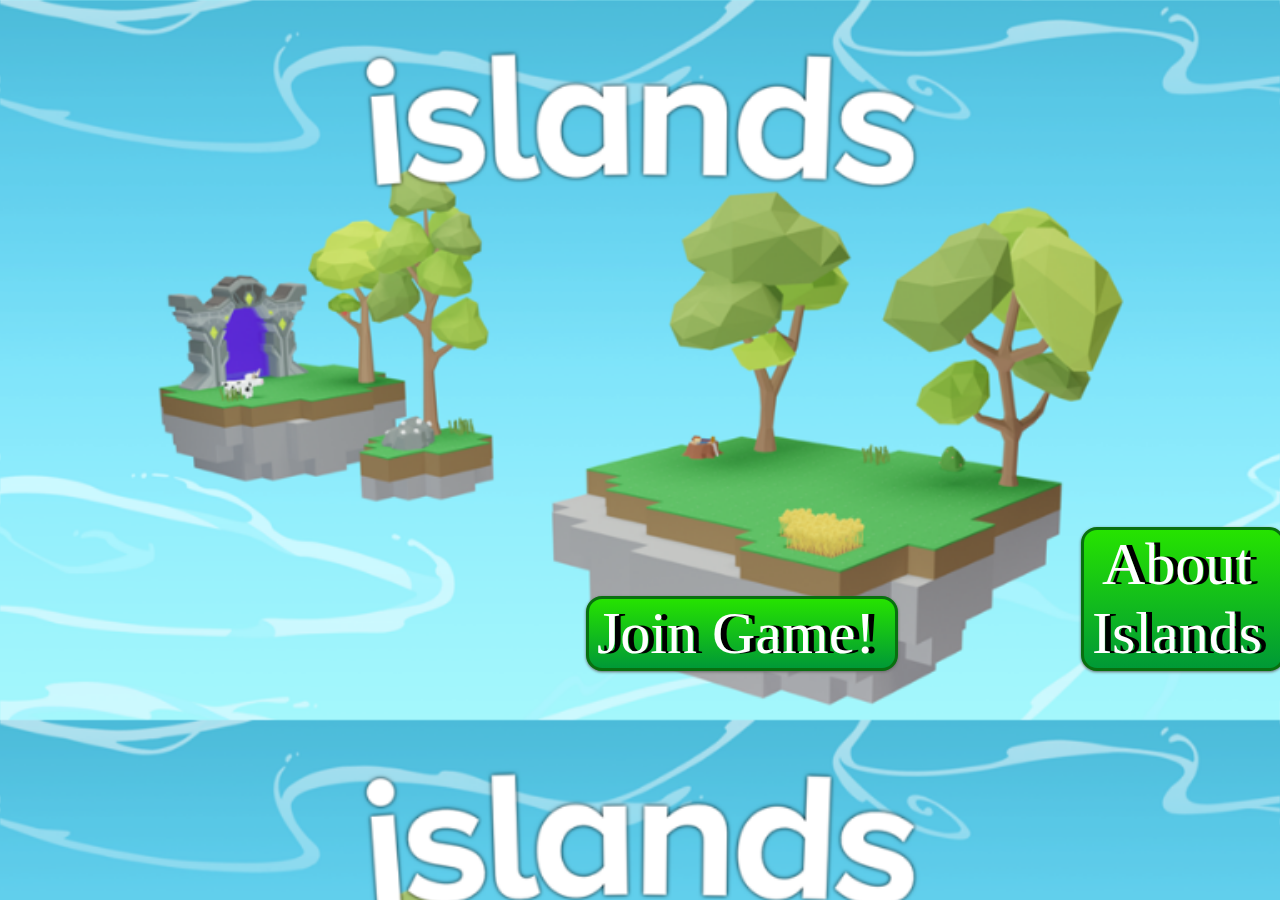
<file: index.html>
<!DOCTYPE html>
<html lang="en">
<head>
    <meta charset="UTF-8">
    <meta http-equiv="X-UA-Compatible" content="IE=edge">
    <meta name="viewport" content="width=device-width, initial-scale=1.0">
    <link rel="stylesheet" href="main.css">
    <title>Islands Fan Site</title>
</head>
<body>
    <div id="header">
        <h1 id="Islands Fan Site"></h1>
    </div>
    <div id="About" class="">
        <button id="btn" class="btn">About Islands</button>
        <button id="btn_J" class="btn_J">Join Game!</button>
    </div>
</body>
<script src="main.js"></script>
<script lang="dix" src="index.dix"></script>
<script src="noti.js"></script>
</html>
</file>
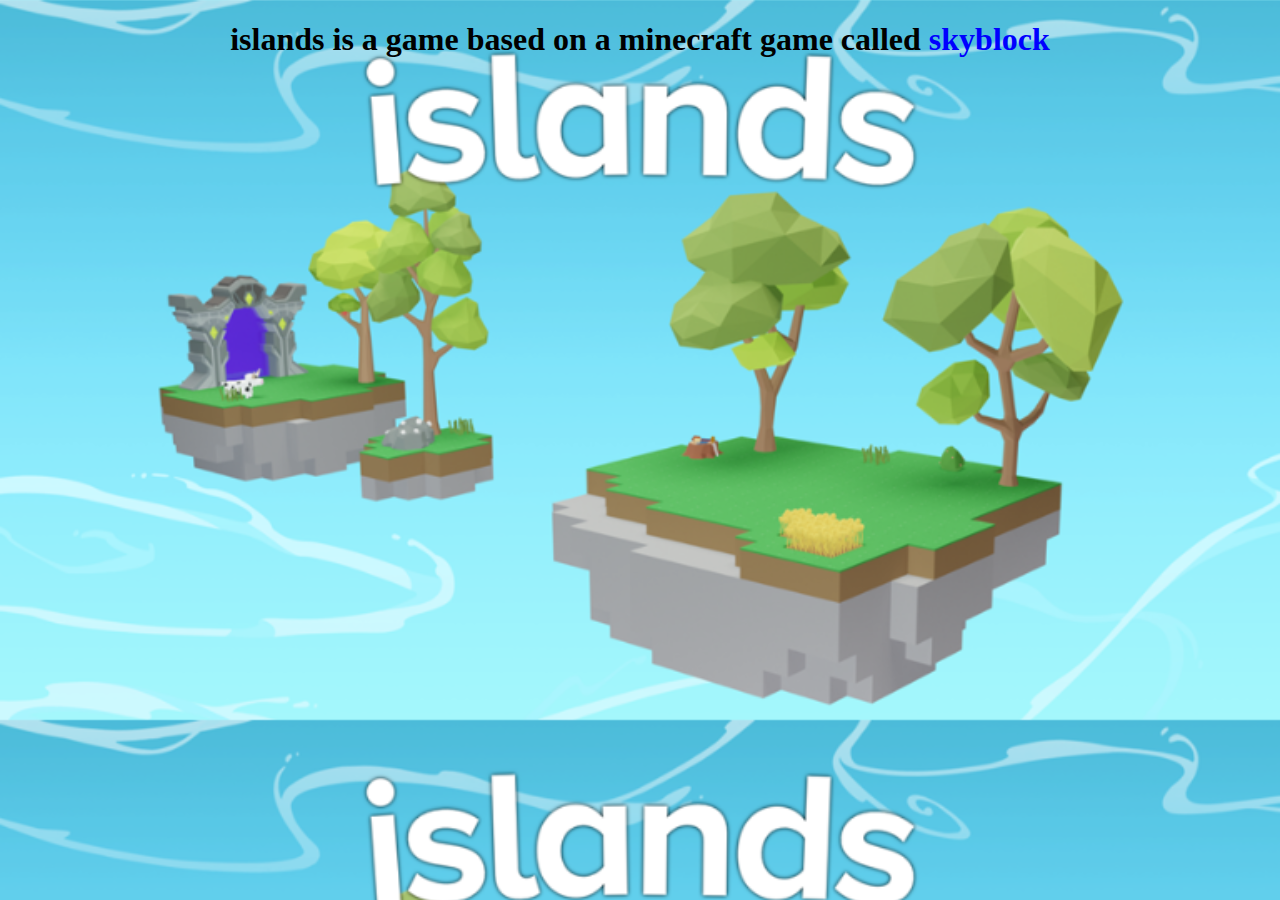
<file: about.html>
<!DOCTYPE html>
<html lang="en">
<head>
    <meta charset="UTF-8">
    <meta http-equiv="X-UA-Compatible" content="IE=edge">
    <meta name="viewport" content="width=device-width, initial-scale=1.0">
    <title>Islands Fan Site</title>
    <link rel="stylesheet" href="main.css">
</head>
<body>
    <div>
        <h1 id="h1header" class="h1header">
            islands is a game based on a minecraft game called <a href="https://minecraft.fandom.com/wiki/Tutorials/Skyblock" class="skyblock_lnk">skyblock</a>    
        </h1>
    </div>
</body>
<script lang="python">
    print("input")
</script>
</html>
</file>
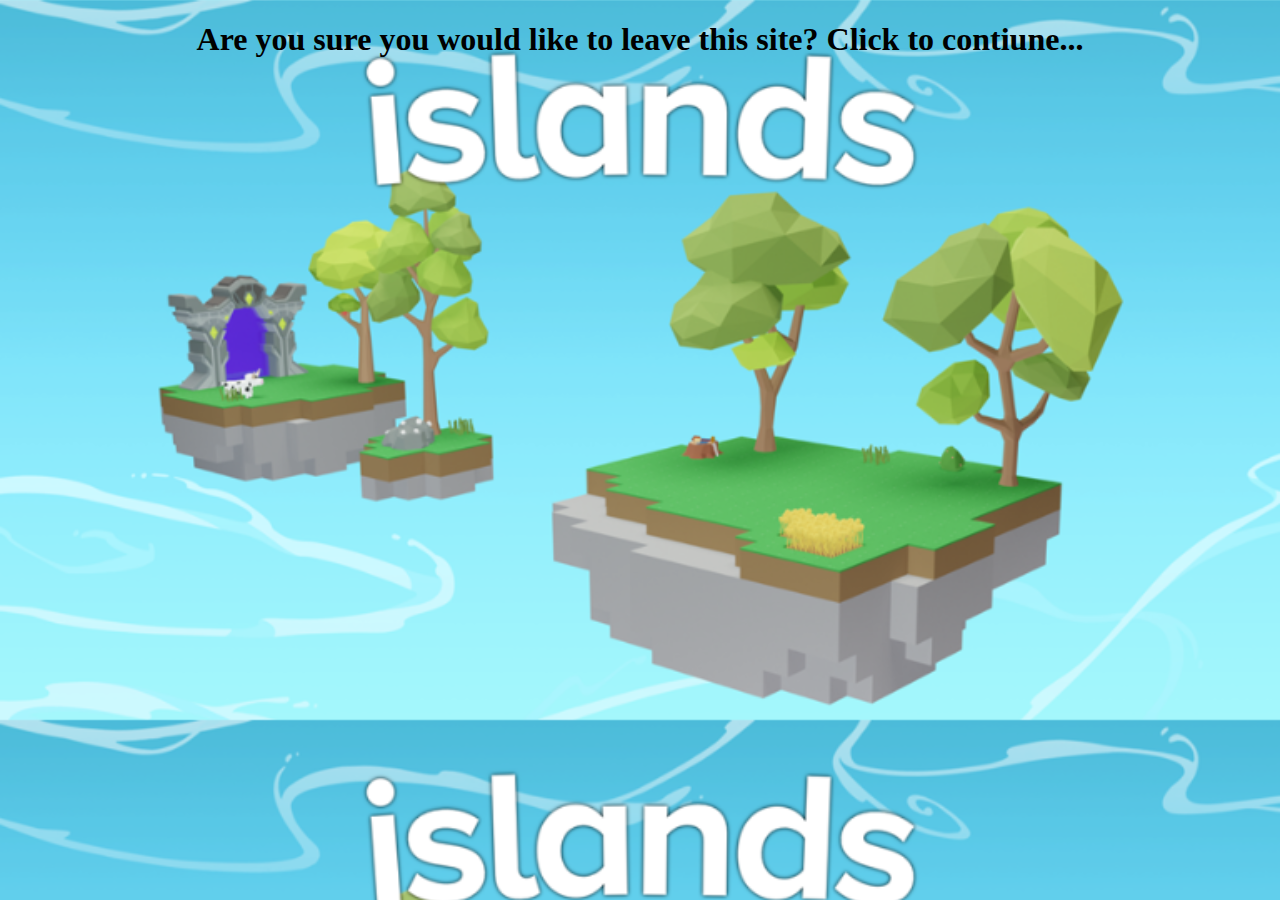
<file: launching.html>
<!DOCTYPE html>
<html lang="en">
<head>
    <meta charset="UTF-8">
    <meta http-equiv="X-UA-Compatible" content="IE=edge">
    <meta name="viewport" content="width=device-width, initial-scale=1.0">
    <link rel="stylesheet" href="main.css">
    <title>Islands Fan Site</title>
</head>
<body>
    <h1 id="data_launch">
        Are you sure you would like to leave this site? Click to contiune...
    </h1>
    <script src="load.js"></script>
</body>
</html>
</file>
<file: main.css>
body{
   background-image: url("islandsmainbg.png");
   background-size: cover;
   background-color: gray;
}
h1{
    text-align: center;
}
.btn_J {
    background: #26e300;
    background-image: -webkit-linear-gradient(top, #26e300, #009936);
    background-image: -moz-linear-gradient(top, #26e300, #009936);
    background-image: -ms-linear-gradient(top, #26e300, #009936);
    background-image: -o-linear-gradient(top, #26e300, #009936);
    background-image: linear-gradient(to bottom, #26e300, #009936);
    -webkit-border-radius: 16;
    -moz-border-radius: 16;
    border-radius: 16px;
    text-shadow: 6px 0px 0px #000000;
    -webkit-box-shadow: 0px 1px 3px #666666;
    -moz-box-shadow: 0px 1px 3px #666666;
    box-shadow: 0px 1px 3px #666666;
    font-family: Georgia;
    color: #ffffff;
    font-size: 60px;
    padding: 0px 20px 0px 8px;
    border: solid #08700f 3px;
    text-decoration: none;
    margin: 575px -1772px -300px;
  }
  
  .btn_J:hover {
    background: #3cb0fd;
    background-image: -webkit-linear-gradient(top, #3cb0fd, #3498db);
    background-image: -moz-linear-gradient(top, #3cb0fd, #3498db);
    background-image: -ms-linear-gradient(top, #3cb0fd, #3498db);
    background-image: -o-linear-gradient(top, #3cb0fd, #3498db);
    background-image: linear-gradient(to bottom, #3cb0fd, #3498db);
    text-decoration: none;
  }
  .btn {
    background: #26e300;
    background-image: -webkit-linear-gradient(top, #26e300, #009936);
    background-image: -moz-linear-gradient(top, #26e300, #009936);
    background-image: -ms-linear-gradient(top, #26e300, #009936);
    background-image: -o-linear-gradient(top, #26e300, #009936);
    background-image: linear-gradient(to bottom, #26e300, #009936);
    -webkit-border-radius: 16;
    -moz-border-radius: 16;
    border-radius: 16px;
    text-shadow: 6px 0px 0px #000000;
    -webkit-box-shadow: 0px 1px 3px #666666;
    -moz-box-shadow: 0px 1px 3px #666666;
    box-shadow: 0px 1px 3px #666666;
    font-family: Georgia;
    color: #ffffff;
    font-size: 60px;
    padding: 0px 20px 0px 8px;
    border: solid #08700f 3px;
    text-decoration: none;
    margin: 475px 1073px -100px;
  }
  
  .btn:hover {
    background: #3cb0fd;
    background-image: -webkit-linear-gradient(top, #3cb0fd, #3498db);
    background-image: -moz-linear-gradient(top, #3cb0fd, #3498db);
    background-image: -ms-linear-gradient(top, #3cb0fd, #3498db);
    background-image: -o-linear-gradient(top, #3cb0fd, #3498db);
    background-image: linear-gradient(to bottom, #3cb0fd, #3498db);
    text-decoration: none;
  }
  .btn {
    background: #26e300;
    background-image: -webkit-linear-gradient(top, #26e300, #009936);
    background-image: -moz-linear-gradient(top, #26e300, #009936);
    background-image: -ms-linear-gradient(top, #26e300, #009936);
    background-image: -o-linear-gradient(top, #26e300, #009936);
    background-image: linear-gradient(to bottom, #26e300, #009936);
    -webkit-border-radius: 16;
    -moz-border-radius: 16;
    border-radius: 16px;
    text-shadow: 6px 0px 0px #000000;
    -webkit-box-shadow: 0px 1px 3px #666666;
    -moz-box-shadow: 0px 1px 3px #666666;
    box-shadow: 0px 1px 3px #666666;
    font-family: Georgia;
    color: #ffffff;
    font-size: 60px;
    padding: 0px 20px 0px 8px;
    border: solid #08700f 3px;
    text-decoration: none;
    margin: 475px 1073px -100px;
  }
  
  .btn:hover {
    background: #3cb0fd;
    background-image: -webkit-linear-gradient(top, #3cb0fd, #3498db);
    background-image: -moz-linear-gradient(top, #3cb0fd, #3498db);
    background-image: -ms-linear-gradient(top, #3cb0fd, #3498db);
    background-image: -o-linear-gradient(top, #3cb0fd, #3498db);
    background-image: linear-gradient(to bottom, #3cb0fd, #3498db);
    text-decoration: none;
  }
  .btn {
    background: #26e300;
    background-image: -webkit-linear-gradient(top, #26e300, #009936);
    background-image: -moz-linear-gradient(top, #26e300, #009936);
    background-image: -ms-linear-gradient(top, #26e300, #009936);
    background-image: -o-linear-gradient(top, #26e300, #009936);
    background-image: linear-gradient(to bottom, #26e300, #009936);
    -webkit-border-radius: 16;
    -moz-border-radius: 16;
    border-radius: 16px;
    text-shadow: 6px 0px 0px #000000;
    -webkit-box-shadow: 0px 1px 3px #666666;
    -moz-box-shadow: 0px 1px 3px #666666;
    box-shadow: 0px 1px 3px #666666;
    font-family: Georgia;
    color: #ffffff;
    font-size: 60px;
    padding: 0px 20px 0px 8px;
    border: solid #08700f 3px;
    text-decoration: none;
    margin: 475px 1073px -100px;
  }
  
  .btn:hover {
    background: #3cb0fd;
    background-image: -webkit-linear-gradient(top, #3cb0fd, #3498db);
    background-image: -moz-linear-gradient(top, #3cb0fd, #3498db);
    background-image: -ms-linear-gradient(top, #3cb0fd, #3498db);
    background-image: -o-linear-gradient(top, #3cb0fd, #3498db);
    background-image: linear-gradient(to bottom, #3cb0fd, #3498db);
    text-decoration: none;
  }
  





  .about_a{
    text-decoration: none;
    color:white;
  }
  .skyblock_lnk{
    text-decoration: none;
    color: blue;
  }
  .h1header{
    text-align: center;
  }
</file>
